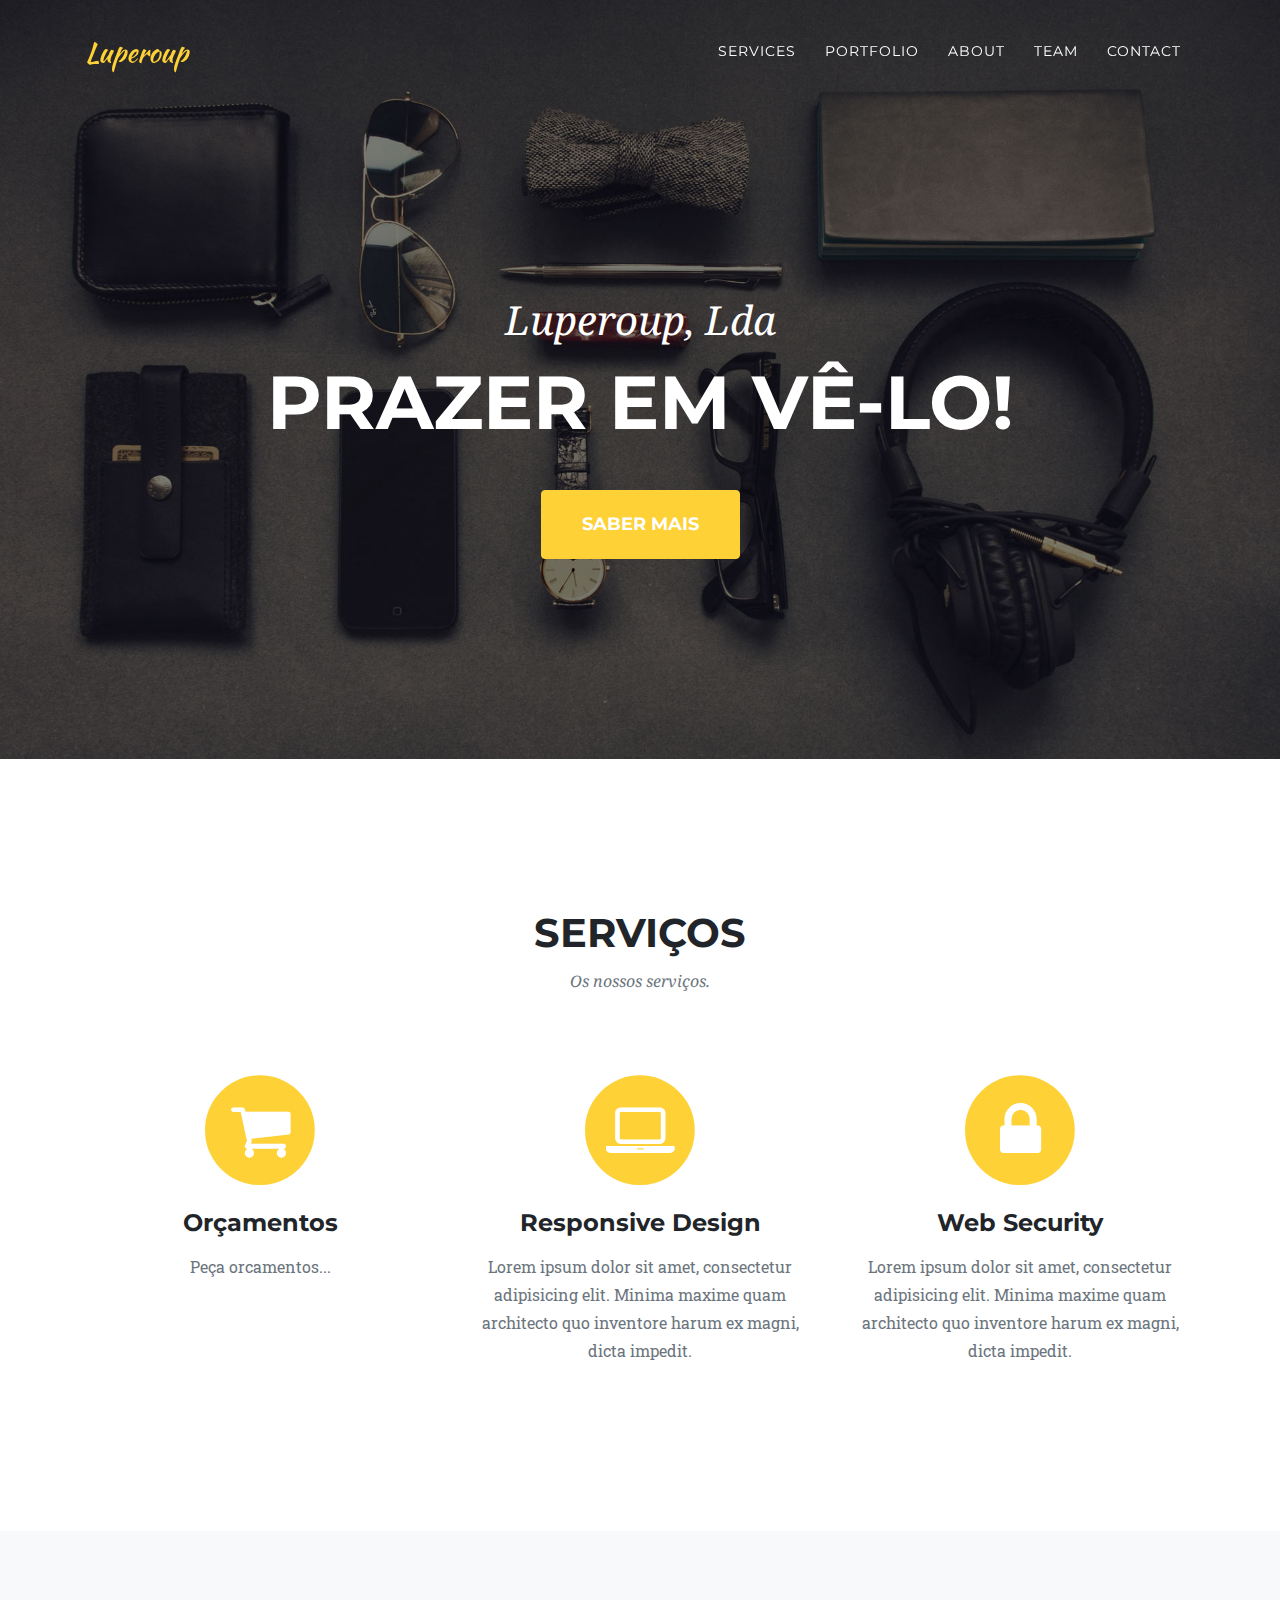
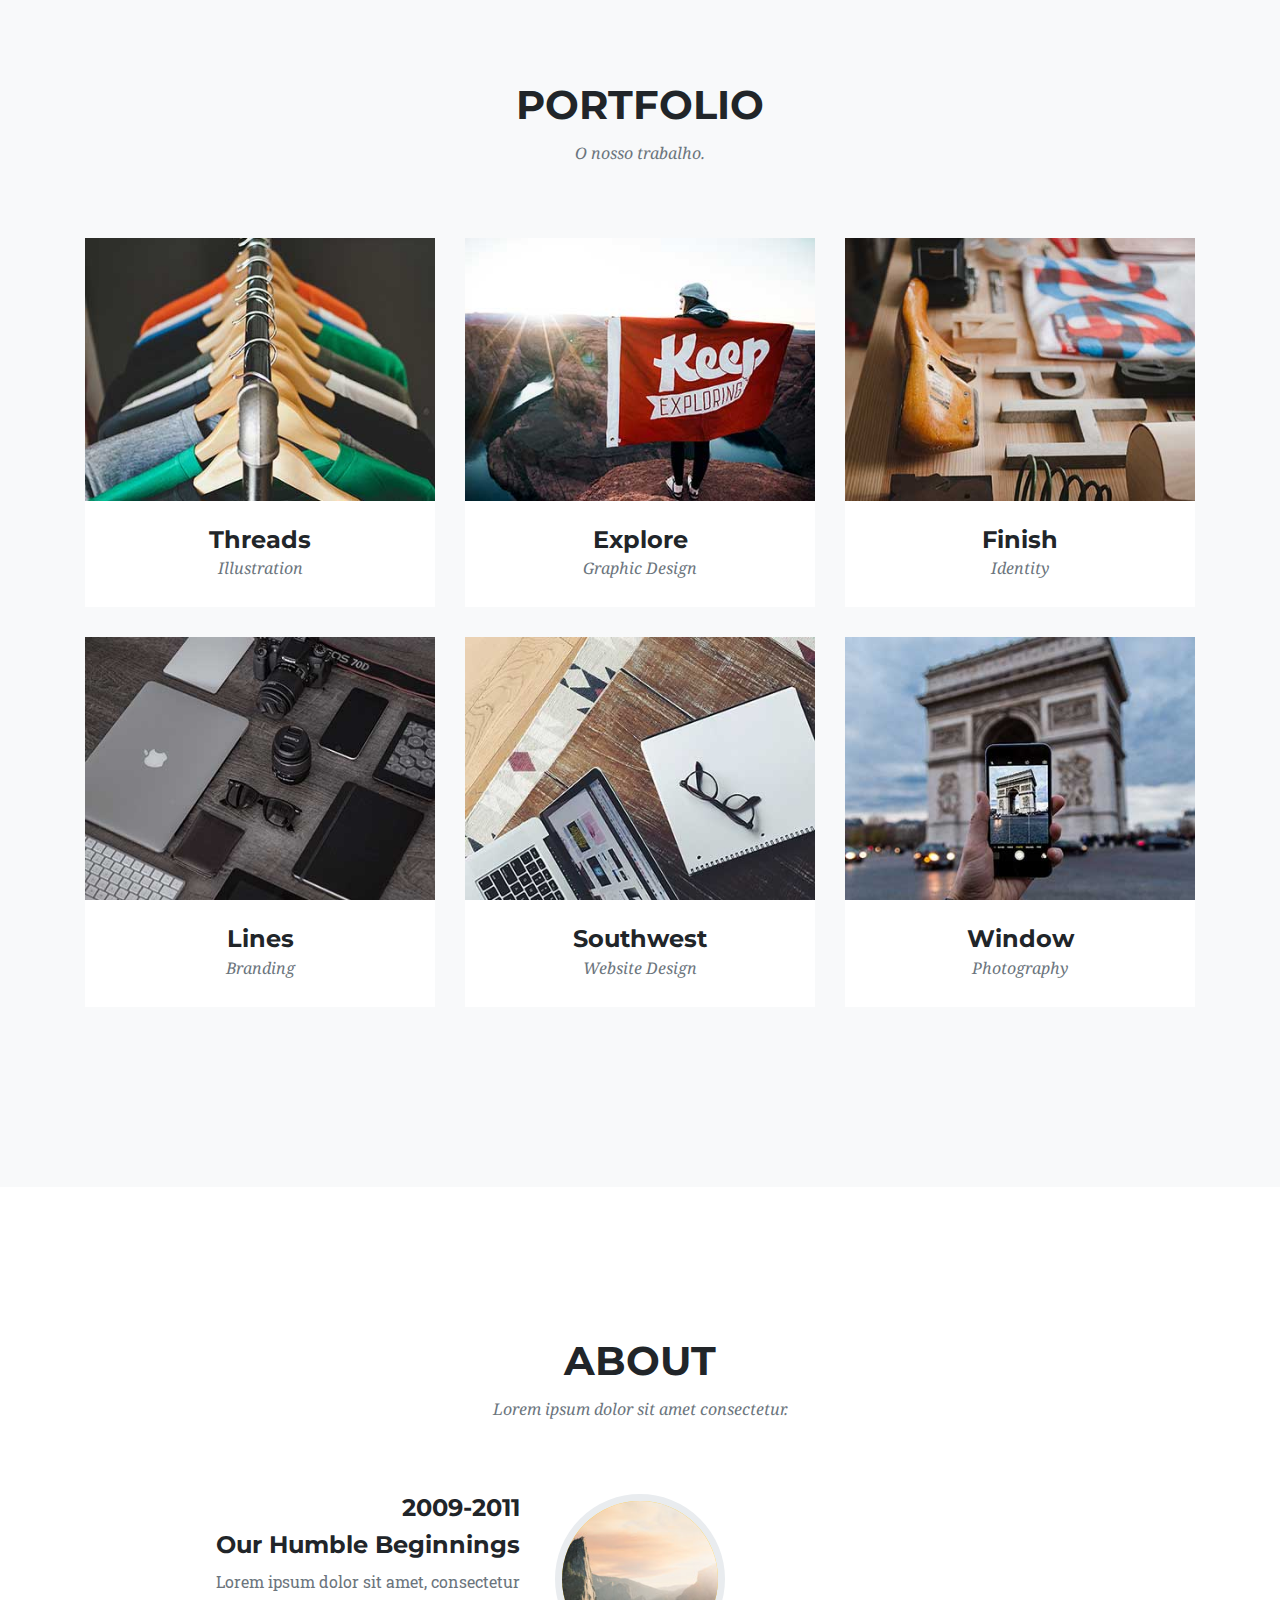
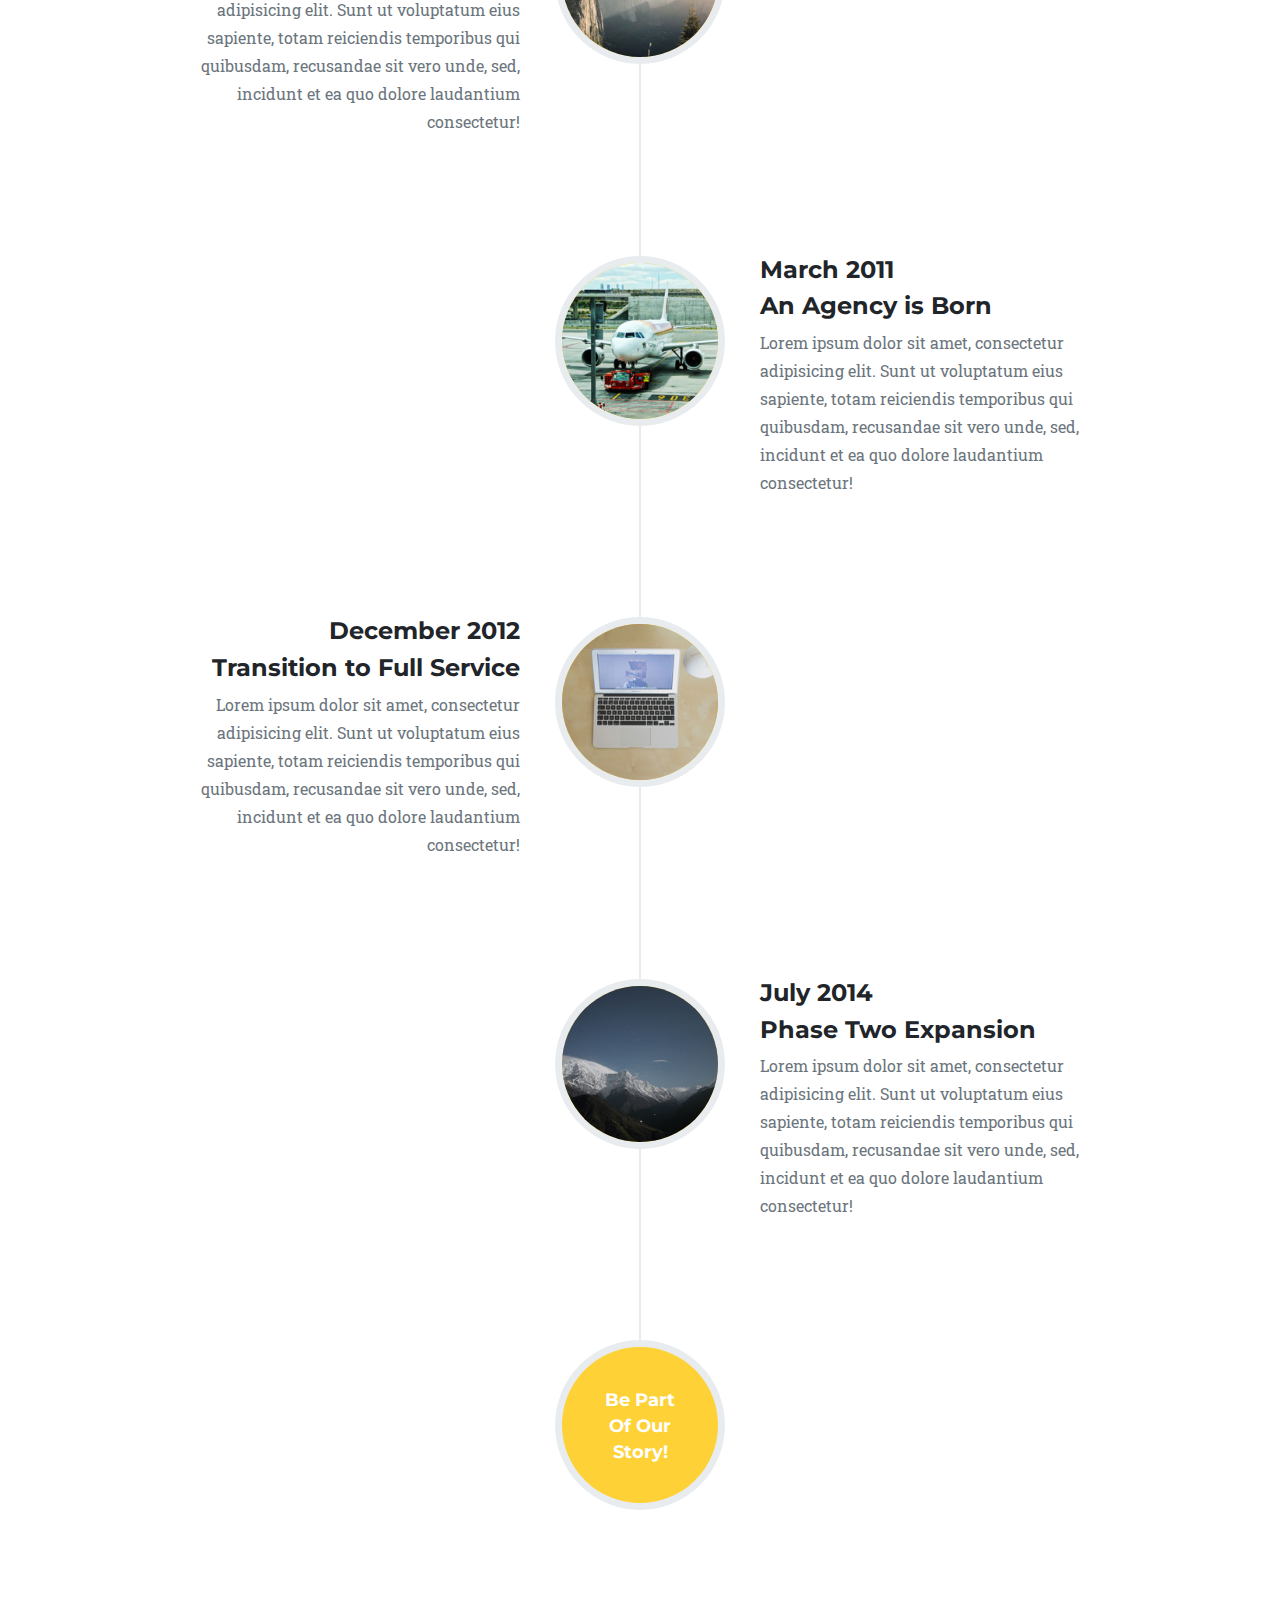
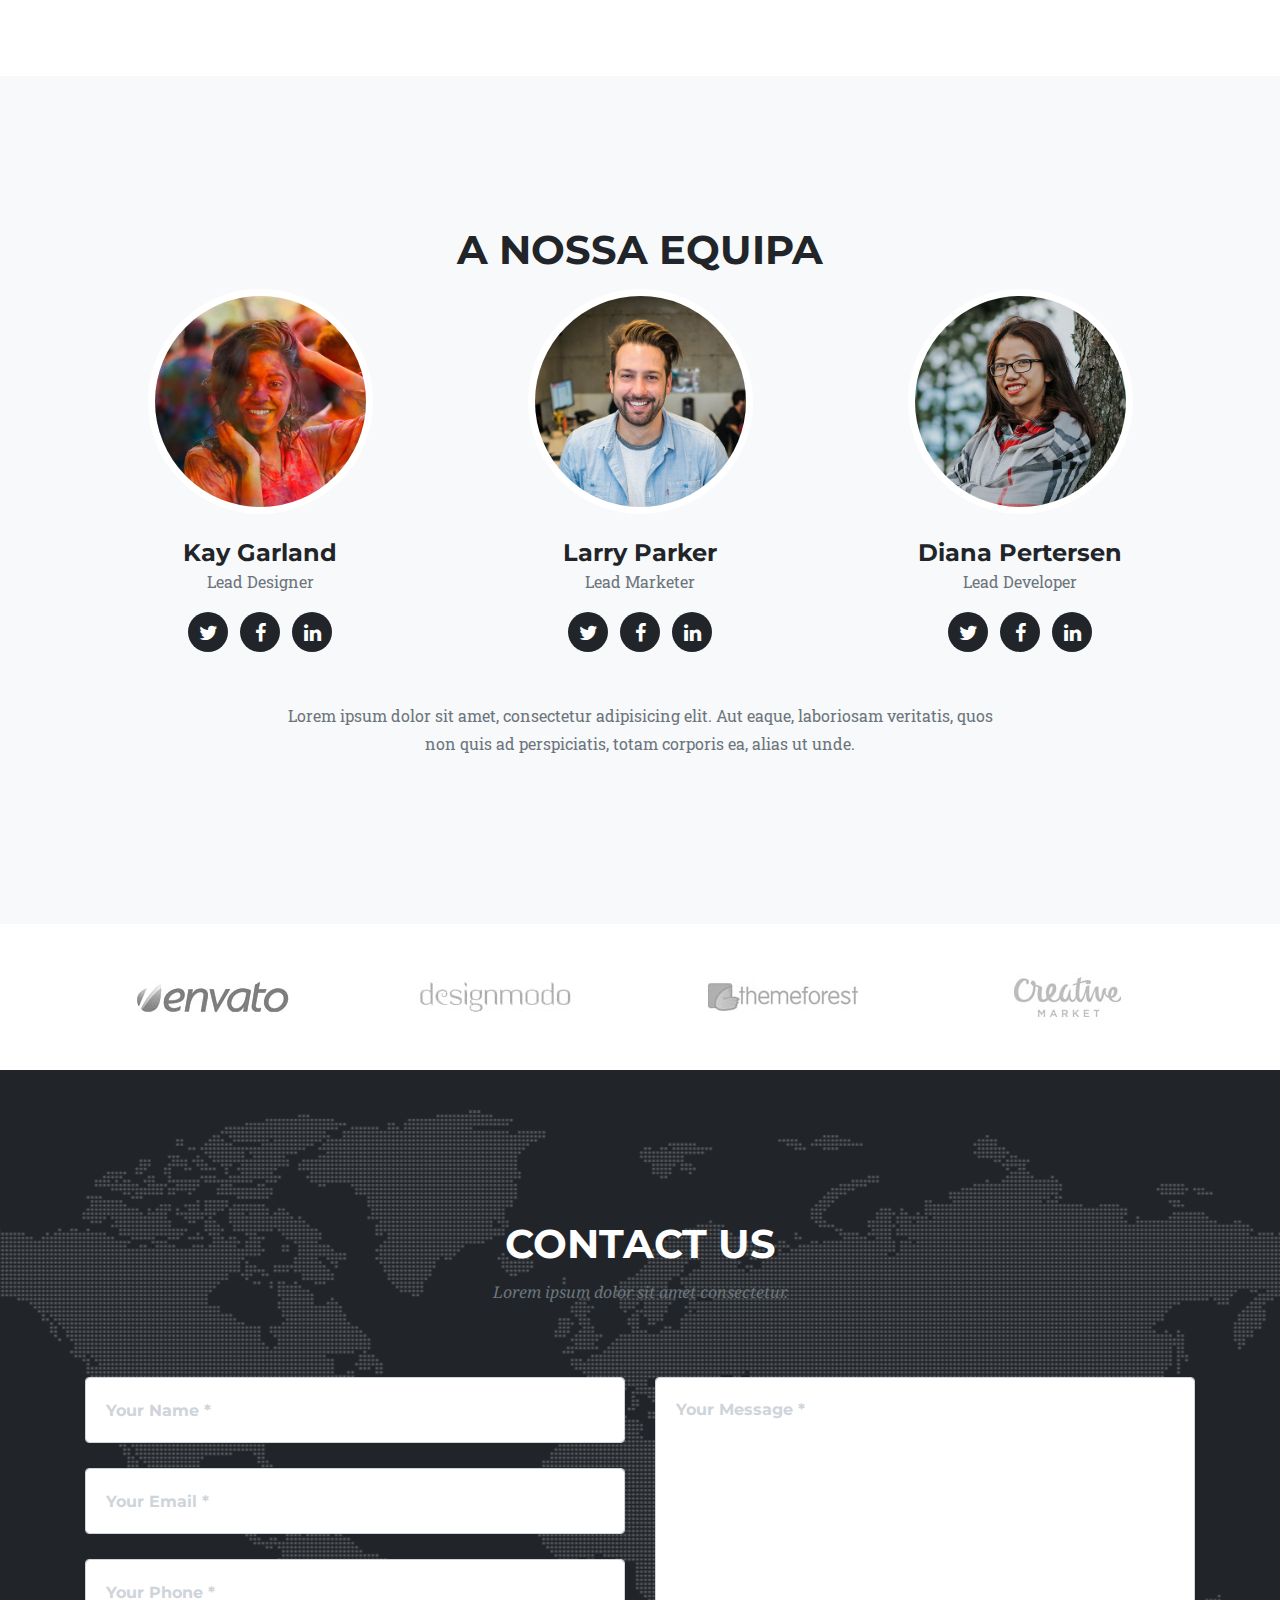
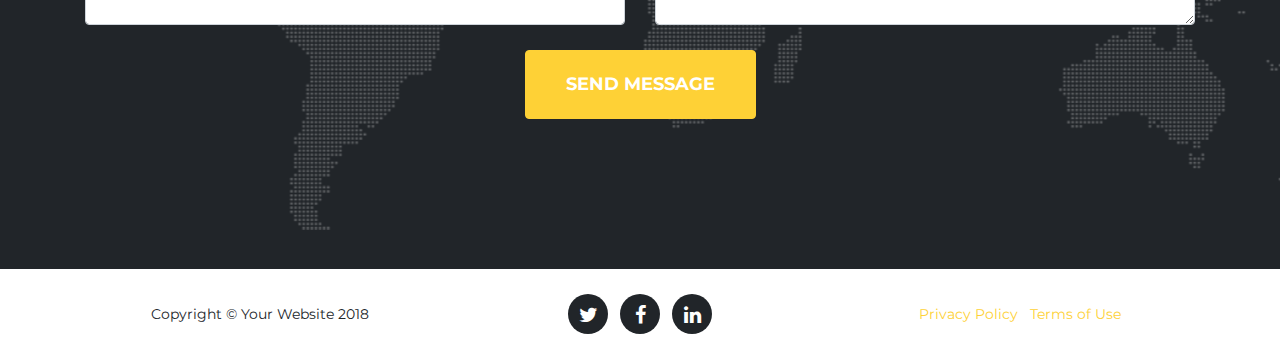
<file: agency.html>
<!DOCTYPE html>
<html lang="en">

  <head>

    <meta charset="utf-8">
    <meta name="viewport" content="width=device-width, initial-scale=1, shrink-to-fit=no">
    <meta name="description" content="">
    <meta name="author" content="">

    <title>Luperoup - Website</title>

    <!-- Bootstrap core CSS -->
    <link href="vendor/bootstrap/css/bootstrap.min.css" rel="stylesheet">

    <!-- Custom fonts for this template -->
    <link href="vendor/font-awesome/css/font-awesome.min.css" rel="stylesheet" type="text/css">
    <link href="https://fonts.googleapis.com/css?family=Montserrat:400,700" rel="stylesheet" type="text/css">
    <link href='https://fonts.googleapis.com/css?family=Kaushan+Script' rel='stylesheet' type='text/css'>
    <link href='https://fonts.googleapis.com/css?family=Droid+Serif:400,700,400italic,700italic' rel='stylesheet' type='text/css'>
    <link href='https://fonts.googleapis.com/css?family=Roboto+Slab:400,100,300,700' rel='stylesheet' type='text/css'>

    <!-- Custom styles for this template -->
    <link href="css/agency.min.css" rel="stylesheet">

  </head>

  <body id="page-top">

    <!-- Navigation -->
    <nav class="navbar navbar-expand-lg navbar-dark fixed-top" id="mainNav">
      <div class="container">
        <a class="navbar-brand js-scroll-trigger" href="#page-top">Luperoup</a>
        <button class="navbar-toggler navbar-toggler-right" type="button" data-toggle="collapse" data-target="#navbarResponsive" aria-controls="navbarResponsive" aria-expanded="false" aria-label="Toggle navigation">
          Menu
          <i class="fa fa-bars"></i>
        </button>
        <div class="collapse navbar-collapse" id="navbarResponsive">
          <ul class="navbar-nav text-uppercase ml-auto">
            <li class="nav-item">
              <a class="nav-link js-scroll-trigger" href="#services">Services</a>
            </li>
            <li class="nav-item">
              <a class="nav-link js-scroll-trigger" href="#portfolio">Portfolio</a>
            </li>
            <li class="nav-item">
              <a class="nav-link js-scroll-trigger" href="#about">About</a>
            </li>
            <li class="nav-item">
              <a class="nav-link js-scroll-trigger" href="#team">Team</a>
            </li>
            <li class="nav-item">
              <a class="nav-link js-scroll-trigger" href="#contact">Contact</a>
            </li>
          </ul>
        </div>
      </div>
    </nav>

    <!-- Header -->
    <header class="masthead">
      <div class="container">
        <div class="intro-text">
          <div class="intro-lead-in">Luperoup, Lda</div>
          <div class="intro-heading text-uppercase">Prazer em vê-lo!</div>
          <a class="btn btn-primary btn-xl text-uppercase js-scroll-trigger"
             href="#services">Saber Mais</a>
        </div>
      </div>
    </header>

    <!-- Services -->
    <section id="services">
      <div class="container">
        <div class="row">
          <div class="col-lg-12 text-center">
            <h2 class="section-heading text-uppercase">Serviços</h2>
            <h3 class="section-subheading text-muted">Os nossos serviços.</h3>
          </div>
        </div>
        <div class="row text-center">
          <div class="col-md-4">
            <span class="fa-stack fa-4x">
              <i class="fa fa-circle fa-stack-2x text-primary"></i>
              <i class="fa fa-shopping-cart fa-stack-1x fa-inverse"></i>
            </span>
            <h4 class="service-heading">Orçamentos</h4>
            <p class="text-muted">Peça orcamentos...</p>
          </div>
          <div class="col-md-4">
            <span class="fa-stack fa-4x">
              <i class="fa fa-circle fa-stack-2x text-primary"></i>
              <i class="fa fa-laptop fa-stack-1x fa-inverse"></i>
            </span>
            <h4 class="service-heading">Responsive Design</h4>
            <p class="text-muted">Lorem ipsum dolor sit amet, consectetur adipisicing elit. Minima maxime quam architecto quo inventore harum ex magni, dicta impedit.</p>
          </div>
          <div class="col-md-4">
            <span class="fa-stack fa-4x">
              <i class="fa fa-circle fa-stack-2x text-primary"></i>
              <i class="fa fa-lock fa-stack-1x fa-inverse"></i>
            </span>
            <h4 class="service-heading">Web Security</h4>
            <p class="text-muted">Lorem ipsum dolor sit amet, consectetur adipisicing elit. Minima maxime quam architecto quo inventore harum ex magni, dicta impedit.</p>
          </div>
        </div>
      </div>
    </section>

    <!-- Portfolio Grid -->
    <section class="bg-light" id="portfolio">
      <div class="container">
        <div class="row">
          <div class="col-lg-12 text-center">
            <h2 class="section-heading text-uppercase">Portfolio</h2>
            <h3 class="section-subheading text-muted">O nosso trabalho.</h3>
          </div>
        </div>
        <div class="row">
          <div class="col-md-4 col-sm-6 portfolio-item">
            <a class="portfolio-link" data-toggle="modal" href="#portfolioModal1">
              <div class="portfolio-hover">
                <div class="portfolio-hover-content">
                  <i class="fa fa-plus fa-3x"></i>
                </div>
              </div>
              <img class="img-fluid" src="img/portfolio/01-thumbnail.jpg" alt="">
            </a>
            <div class="portfolio-caption">
              <h4>Threads</h4>
              <p class="text-muted">Illustration</p>
            </div>
          </div>
          <div class="col-md-4 col-sm-6 portfolio-item">
            <a class="portfolio-link" data-toggle="modal" href="#portfolioModal2">
              <div class="portfolio-hover">
                <div class="portfolio-hover-content">
                  <i class="fa fa-plus fa-3x"></i>
                </div>
              </div>
              <img class="img-fluid" src="img/portfolio/02-thumbnail.jpg" alt="">
            </a>
            <div class="portfolio-caption">
              <h4>Explore</h4>
              <p class="text-muted">Graphic Design</p>
            </div>
          </div>
          <div class="col-md-4 col-sm-6 portfolio-item">
            <a class="portfolio-link" data-toggle="modal" href="#portfolioModal3">
              <div class="portfolio-hover">
                <div class="portfolio-hover-content">
                  <i class="fa fa-plus fa-3x"></i>
                </div>
              </div>
              <img class="img-fluid" src="img/portfolio/03-thumbnail.jpg" alt="">
            </a>
            <div class="portfolio-caption">
              <h4>Finish</h4>
              <p class="text-muted">Identity</p>
            </div>
          </div>
          <div class="col-md-4 col-sm-6 portfolio-item">
            <a class="portfolio-link" data-toggle="modal" href="#portfolioModal4">
              <div class="portfolio-hover">
                <div class="portfolio-hover-content">
                  <i class="fa fa-plus fa-3x"></i>
                </div>
              </div>
              <img class="img-fluid" src="img/portfolio/04-thumbnail.jpg" alt="">
            </a>
            <div class="portfolio-caption">
              <h4>Lines</h4>
              <p class="text-muted">Branding</p>
            </div>
          </div>
          <div class="col-md-4 col-sm-6 portfolio-item">
            <a class="portfolio-link" data-toggle="modal" href="#portfolioModal5">
              <div class="portfolio-hover">
                <div class="portfolio-hover-content">
                  <i class="fa fa-plus fa-3x"></i>
                </div>
              </div>
              <img class="img-fluid" src="img/portfolio/05-thumbnail.jpg" alt="">
            </a>
            <div class="portfolio-caption">
              <h4>Southwest</h4>
              <p class="text-muted">Website Design</p>
            </div>
          </div>
          <div class="col-md-4 col-sm-6 portfolio-item">
            <a class="portfolio-link" data-toggle="modal" href="#portfolioModal6">
              <div class="portfolio-hover">
                <div class="portfolio-hover-content">
                  <i class="fa fa-plus fa-3x"></i>
                </div>
              </div>
              <img class="img-fluid" src="img/portfolio/06-thumbnail.jpg" alt="">
            </a>
            <div class="portfolio-caption">
              <h4>Window</h4>
              <p class="text-muted">Photography</p>
            </div>
          </div>
        </div>
      </div>
    </section>

    <!-- About -->
    <section id="about">
      <div class="container">
        <div class="row">
          <div class="col-lg-12 text-center">
            <h2 class="section-heading text-uppercase">About</h2>
            <h3 class="section-subheading text-muted">Lorem ipsum dolor sit amet consectetur.</h3>
          </div>
        </div>
        <div class="row">
          <div class="col-lg-12">
            <ul class="timeline">
              <li>
                <div class="timeline-image">
                  <img class="rounded-circle img-fluid" src="img/about/1.jpg" alt="">
                </div>
                <div class="timeline-panel">
                  <div class="timeline-heading">
                    <h4>2009-2011</h4>
                    <h4 class="subheading">Our Humble Beginnings</h4>
                  </div>
                  <div class="timeline-body">
                    <p class="text-muted">Lorem ipsum dolor sit amet, consectetur adipisicing elit. Sunt ut voluptatum eius sapiente, totam reiciendis temporibus qui quibusdam, recusandae sit vero unde, sed, incidunt et ea quo dolore laudantium consectetur!</p>
                  </div>
                </div>
              </li>
              <li class="timeline-inverted">
                <div class="timeline-image">
                  <img class="rounded-circle img-fluid" src="img/about/2.jpg" alt="">
                </div>
                <div class="timeline-panel">
                  <div class="timeline-heading">
                    <h4>March 2011</h4>
                    <h4 class="subheading">An Agency is Born</h4>
                  </div>
                  <div class="timeline-body">
                    <p class="text-muted">Lorem ipsum dolor sit amet, consectetur adipisicing elit. Sunt ut voluptatum eius sapiente, totam reiciendis temporibus qui quibusdam, recusandae sit vero unde, sed, incidunt et ea quo dolore laudantium consectetur!</p>
                  </div>
                </div>
              </li>
              <li>
                <div class="timeline-image">
                  <img class="rounded-circle img-fluid" src="img/about/3.jpg" alt="">
                </div>
                <div class="timeline-panel">
                  <div class="timeline-heading">
                    <h4>December 2012</h4>
                    <h4 class="subheading">Transition to Full Service</h4>
                  </div>
                  <div class="timeline-body">
                    <p class="text-muted">Lorem ipsum dolor sit amet, consectetur adipisicing elit. Sunt ut voluptatum eius sapiente, totam reiciendis temporibus qui quibusdam, recusandae sit vero unde, sed, incidunt et ea quo dolore laudantium consectetur!</p>
                  </div>
                </div>
              </li>
              <li class="timeline-inverted">
                <div class="timeline-image">
                  <img class="rounded-circle img-fluid" src="img/about/4.jpg" alt="">
                </div>
                <div class="timeline-panel">
                  <div class="timeline-heading">
                    <h4>July 2014</h4>
                    <h4 class="subheading">Phase Two Expansion</h4>
                  </div>
                  <div class="timeline-body">
                    <p class="text-muted">Lorem ipsum dolor sit amet, consectetur adipisicing elit. Sunt ut voluptatum eius sapiente, totam reiciendis temporibus qui quibusdam, recusandae sit vero unde, sed, incidunt et ea quo dolore laudantium consectetur!</p>
                  </div>
                </div>
              </li>
              <li class="timeline-inverted">
                <div class="timeline-image">
                  <h4>Be Part
                    <br>Of Our
                    <br>Story!</h4>
                </div>
              </li>
            </ul>
          </div>
        </div>
      </div>
    </section>

    <!-- Team -->
    <section class="bg-light" id="team">
      <div class="container">
        <div class="row">
          <div class="col-lg-12 text-center">
            <h2 class="section-heading text-uppercase">A nossa equipa</h2>
            <!--<h3 class="section-subheading text-muted">Lorem ipsum dolor sit
            amet consectetur.</h3>-->
          </div>
        </div>
        <div class="row">
          <div class="col-sm-4">
            <div class="team-member">
              <img class="mx-auto rounded-circle" src="img/team/1.jpg" alt="">
              <h4>Kay Garland</h4>
              <p class="text-muted">Lead Designer</p>
              <ul class="list-inline social-buttons">
                <li class="list-inline-item">
                  <a href="#">
                    <i class="fa fa-twitter"></i>
                  </a>
                </li>
                <li class="list-inline-item">
                  <a href="#">
                    <i class="fa fa-facebook"></i>
                  </a>
                </li>
                <li class="list-inline-item">
                  <a href="#">
                    <i class="fa fa-linkedin"></i>
                  </a>
                </li>
              </ul>
            </div>
          </div>
          <div class="col-sm-4">
            <div class="team-member">
              <img class="mx-auto rounded-circle" src="img/team/2.jpg" alt="">
              <h4>Larry Parker</h4>
              <p class="text-muted">Lead Marketer</p>
              <ul class="list-inline social-buttons">
                <li class="list-inline-item">
                  <a href="#">
                    <i class="fa fa-twitter"></i>
                  </a>
                </li>
                <li class="list-inline-item">
                  <a href="#">
                    <i class="fa fa-facebook"></i>
                  </a>
                </li>
                <li class="list-inline-item">
                  <a href="#">
                    <i class="fa fa-linkedin"></i>
                  </a>
                </li>
              </ul>
            </div>
          </div>
          <div class="col-sm-4">
            <div class="team-member">
              <img class="mx-auto rounded-circle" src="img/team/3.jpg" alt="">
              <h4>Diana Pertersen</h4>
              <p class="text-muted">Lead Developer</p>
              <ul class="list-inline social-buttons">
                <li class="list-inline-item">
                  <a href="#">
                    <i class="fa fa-twitter"></i>
                  </a>
                </li>
                <li class="list-inline-item">
                  <a href="#">
                    <i class="fa fa-facebook"></i>
                  </a>
                </li>
                <li class="list-inline-item">
                  <a href="#">
                    <i class="fa fa-linkedin"></i>
                  </a>
                </li>
              </ul>
            </div>
          </div>
        </div>
        <div class="row">
          <div class="col-lg-8 mx-auto text-center">
            <p class="large text-muted">Lorem ipsum dolor sit amet, consectetur adipisicing elit. Aut eaque, laboriosam veritatis, quos non quis ad perspiciatis, totam corporis ea, alias ut unde.</p>
          </div>
        </div>
      </div>
    </section>

    <!-- Clients -->
    <section class="py-5">
      <div class="container">
        <div class="row">
          <div class="col-md-3 col-sm-6">
            <a href="#">
              <img class="img-fluid d-block mx-auto" src="img/logos/envato.jpg" alt="">
            </a>
          </div>
          <div class="col-md-3 col-sm-6">
            <a href="#">
              <img class="img-fluid d-block mx-auto" src="img/logos/designmodo.jpg" alt="">
            </a>
          </div>
          <div class="col-md-3 col-sm-6">
            <a href="#">
              <img class="img-fluid d-block mx-auto" src="img/logos/themeforest.jpg" alt="">
            </a>
          </div>
          <div class="col-md-3 col-sm-6">
            <a href="#">
              <img class="img-fluid d-block mx-auto" src="img/logos/creative-market.jpg" alt="">
            </a>
          </div>
        </div>
      </div>
    </section>

    <!-- Contact -->
    <section id="contact">
      <div class="container">
        <div class="row">
          <div class="col-lg-12 text-center">
            <h2 class="section-heading text-uppercase">Contact Us</h2>
            <h3 class="section-subheading text-muted">Lorem ipsum dolor sit amet consectetur.</h3>
          </div>
        </div>
        <div class="row">
          <div class="col-lg-12">
            <form id="contactForm" name="sentMessage" novalidate>
              <div class="row">
                <div class="col-md-6">
                  <div class="form-group">
                    <input class="form-control" id="name" type="text" placeholder="Your Name *" required data-validation-required-message="Please enter your name.">
                    <p class="help-block text-danger"></p>
                  </div>
                  <div class="form-group">
                    <input class="form-control" id="email" type="email" placeholder="Your Email *" required data-validation-required-message="Please enter your email address.">
                    <p class="help-block text-danger"></p>
                  </div>
                  <div class="form-group">
                    <input class="form-control" id="phone" type="tel" placeholder="Your Phone *" required data-validation-required-message="Please enter your phone number.">
                    <p class="help-block text-danger"></p>
                  </div>
                </div>
                <div class="col-md-6">
                  <div class="form-group">
                    <textarea class="form-control" id="message" placeholder="Your Message *" required data-validation-required-message="Please enter a message."></textarea>
                    <p class="help-block text-danger"></p>
                  </div>
                </div>
                <div class="clearfix"></div>
                <div class="col-lg-12 text-center">
                  <div id="success"></div>
                  <button id="sendMessageButton" class="btn btn-primary btn-xl text-uppercase" type="submit">Send Message</button>
                </div>
              </div>
            </form>
          </div>
        </div>
      </div>
    </section>

    <!-- Footer -->
    <footer>
      <div class="container">
        <div class="row">
          <div class="col-md-4">
            <span class="copyright">Copyright &copy; Your Website 2018</span>
          </div>
          <div class="col-md-4">
            <ul class="list-inline social-buttons">
              <li class="list-inline-item">
                <a href="#">
                  <i class="fa fa-twitter"></i>
                </a>
              </li>
              <li class="list-inline-item">
                <a href="#">
                  <i class="fa fa-facebook"></i>
                </a>
              </li>
              <li class="list-inline-item">
                <a href="#">
                  <i class="fa fa-linkedin"></i>
                </a>
              </li>
            </ul>
          </div>
          <div class="col-md-4">
            <ul class="list-inline quicklinks">
              <li class="list-inline-item">
                <a href="#">Privacy Policy</a>
              </li>
              <li class="list-inline-item">
                <a href="#">Terms of Use</a>
              </li>
            </ul>
          </div>
        </div>
      </div>
    </footer>

    <!-- Portfolio Modals -->

    <!-- Modal 1 -->
    <div class="portfolio-modal modal fade" id="portfolioModal1" tabindex="-1" role="dialog" aria-hidden="true">
      <div class="modal-dialog">
        <div class="modal-content">
          <div class="close-modal" data-dismiss="modal">
            <div class="lr">
              <div class="rl"></div>
            </div>
          </div>
          <div class="container">
            <div class="row">
              <div class="col-lg-8 mx-auto">
                <div class="modal-body">
                  <!-- Project Details Go Here -->
                  <h2 class="text-uppercase">Project Name</h2>
                  <p class="item-intro text-muted">Lorem ipsum dolor sit amet consectetur.</p>
                  <img class="img-fluid d-block mx-auto" src="img/portfolio/01-full.jpg" alt="">
                  <p>Use this area to describe your project. Lorem ipsum dolor sit amet, consectetur adipisicing elit. Est blanditiis dolorem culpa incidunt minus dignissimos deserunt repellat aperiam quasi sunt officia expedita beatae cupiditate, maiores repudiandae, nostrum, reiciendis facere nemo!</p>
                  <ul class="list-inline">
                    <li>Date: January 2017</li>
                    <li>Client: Threads</li>
                    <li>Category: Illustration</li>
                  </ul>
                  <button class="btn btn-primary" data-dismiss="modal" type="button">
                    <i class="fa fa-times"></i>
                    Close Project</button>
                </div>
              </div>
            </div>
          </div>
        </div>
      </div>
    </div>

    <!-- Modal 2 -->
    <div class="portfolio-modal modal fade" id="portfolioModal2" tabindex="-1" role="dialog" aria-hidden="true">
      <div class="modal-dialog">
        <div class="modal-content">
          <div class="close-modal" data-dismiss="modal">
            <div class="lr">
              <div class="rl"></div>
            </div>
          </div>
          <div class="container">
            <div class="row">
              <div class="col-lg-8 mx-auto">
                <div class="modal-body">
                  <!-- Project Details Go Here -->
                  <h2 class="text-uppercase">Project Name</h2>
                  <p class="item-intro text-muted">Lorem ipsum dolor sit amet consectetur.</p>
                  <img class="img-fluid d-block mx-auto" src="img/portfolio/02-full.jpg" alt="">
                  <p>Use this area to describe your project. Lorem ipsum dolor sit amet, consectetur adipisicing elit. Est blanditiis dolorem culpa incidunt minus dignissimos deserunt repellat aperiam quasi sunt officia expedita beatae cupiditate, maiores repudiandae, nostrum, reiciendis facere nemo!</p>
                  <ul class="list-inline">
                    <li>Date: January 2017</li>
                    <li>Client: Explore</li>
                    <li>Category: Graphic Design</li>
                  </ul>
                  <button class="btn btn-primary" data-dismiss="modal" type="button">
                    <i class="fa fa-times"></i>
                    Close Project</button>
                </div>
              </div>
            </div>
          </div>
        </div>
      </div>
    </div>

    <!-- Modal 3 -->
    <div class="portfolio-modal modal fade" id="portfolioModal3" tabindex="-1" role="dialog" aria-hidden="true">
      <div class="modal-dialog">
        <div class="modal-content">
          <div class="close-modal" data-dismiss="modal">
            <div class="lr">
              <div class="rl"></div>
            </div>
          </div>
          <div class="container">
            <div class="row">
              <div class="col-lg-8 mx-auto">
                <div class="modal-body">
                  <!-- Project Details Go Here -->
                  <h2 class="text-uppercase">Project Name</h2>
                  <p class="item-intro text-muted">Lorem ipsum dolor sit amet consectetur.</p>
                  <img class="img-fluid d-block mx-auto" src="img/portfolio/03-full.jpg" alt="">
                  <p>Use this area to describe your project. Lorem ipsum dolor sit amet, consectetur adipisicing elit. Est blanditiis dolorem culpa incidunt minus dignissimos deserunt repellat aperiam quasi sunt officia expedita beatae cupiditate, maiores repudiandae, nostrum, reiciendis facere nemo!</p>
                  <ul class="list-inline">
                    <li>Date: January 2017</li>
                    <li>Client: Finish</li>
                    <li>Category: Identity</li>
                  </ul>
                  <button class="btn btn-primary" data-dismiss="modal" type="button">
                    <i class="fa fa-times"></i>
                    Close Project</button>
                </div>
              </div>
            </div>
          </div>
        </div>
      </div>
    </div>

    <!-- Modal 4 -->
    <div class="portfolio-modal modal fade" id="portfolioModal4" tabindex="-1" role="dialog" aria-hidden="true">
      <div class="modal-dialog">
        <div class="modal-content">
          <div class="close-modal" data-dismiss="modal">
            <div class="lr">
              <div class="rl"></div>
            </div>
          </div>
          <div class="container">
            <div class="row">
              <div class="col-lg-8 mx-auto">
                <div class="modal-body">
                  <!-- Project Details Go Here -->
                  <h2 class="text-uppercase">Project Name</h2>
                  <p class="item-intro text-muted">Lorem ipsum dolor sit amet consectetur.</p>
                  <img class="img-fluid d-block mx-auto" src="img/portfolio/04-full.jpg" alt="">
                  <p>Use this area to describe your project. Lorem ipsum dolor sit amet, consectetur adipisicing elit. Est blanditiis dolorem culpa incidunt minus dignissimos deserunt repellat aperiam quasi sunt officia expedita beatae cupiditate, maiores repudiandae, nostrum, reiciendis facere nemo!</p>
                  <ul class="list-inline">
                    <li>Date: January 2017</li>
                    <li>Client: Lines</li>
                    <li>Category: Branding</li>
                  </ul>
                  <button class="btn btn-primary" data-dismiss="modal" type="button">
                    <i class="fa fa-times"></i>
                    Close Project</button>
                </div>
              </div>
            </div>
          </div>
        </div>
      </div>
    </div>

    <!-- Modal 5 -->
    <div class="portfolio-modal modal fade" id="portfolioModal5" tabindex="-1" role="dialog" aria-hidden="true">
      <div class="modal-dialog">
        <div class="modal-content">
          <div class="close-modal" data-dismiss="modal">
            <div class="lr">
              <div class="rl"></div>
            </div>
          </div>
          <div class="container">
            <div class="row">
              <div class="col-lg-8 mx-auto">
                <div class="modal-body">
                  <!-- Project Details Go Here -->
                  <h2 class="text-uppercase">Project Name</h2>
                  <p class="item-intro text-muted">Lorem ipsum dolor sit amet consectetur.</p>
                  <img class="img-fluid d-block mx-auto" src="img/portfolio/05-full.jpg" alt="">
                  <p>Use this area to describe your project. Lorem ipsum dolor sit amet, consectetur adipisicing elit. Est blanditiis dolorem culpa incidunt minus dignissimos deserunt repellat aperiam quasi sunt officia expedita beatae cupiditate, maiores repudiandae, nostrum, reiciendis facere nemo!</p>
                  <ul class="list-inline">
                    <li>Date: January 2017</li>
                    <li>Client: Southwest</li>
                    <li>Category: Website Design</li>
                  </ul>
                  <button class="btn btn-primary" data-dismiss="modal" type="button">
                    <i class="fa fa-times"></i>
                    Close Project</button>
                </div>
              </div>
            </div>
          </div>
        </div>
      </div>
    </div>

    <!-- Modal 6 -->
    <div class="portfolio-modal modal fade" id="portfolioModal6" tabindex="-1" role="dialog" aria-hidden="true">
      <div class="modal-dialog">
        <div class="modal-content">
          <div class="close-modal" data-dismiss="modal">
            <div class="lr">
              <div class="rl"></div>
            </div>
          </div>
          <div class="container">
            <div class="row">
              <div class="col-lg-8 mx-auto">
                <div class="modal-body">
                  <!-- Project Details Go Here -->
                  <h2 class="text-uppercase">Project Name</h2>
                  <p class="item-intro text-muted">Lorem ipsum dolor sit amet consectetur.</p>
                  <img class="img-fluid d-block mx-auto" src="img/portfolio/06-full.jpg" alt="">
                  <p>Use this area to describe your project. Lorem ipsum dolor sit amet, consectetur adipisicing elit. Est blanditiis dolorem culpa incidunt minus dignissimos deserunt repellat aperiam quasi sunt officia expedita beatae cupiditate, maiores repudiandae, nostrum, reiciendis facere nemo!</p>
                  <ul class="list-inline">
                    <li>Date: January 2017</li>
                    <li>Client: Window</li>
                    <li>Category: Photography</li>
                  </ul>
                  <button class="btn btn-primary" data-dismiss="modal" type="button">
                    <i class="fa fa-times"></i>
                    Close Project</button>
                </div>
              </div>
            </div>
          </div>
        </div>
      </div>
    </div>

    <!-- Bootstrap core JavaScript -->
    <script src="vendor/jquery/jquery.min.js"></script>
    <script src="vendor/bootstrap/js/bootstrap.bundle.min.js"></script>

    <!-- Plugin JavaScript -->
    <script src="vendor/jquery-easing/jquery.easing.min.js"></script>

    <!-- Contact form JavaScript -->
    <script src="js/jqBootstrapValidation.js"></script>
    <script src="js/contact_me.js"></script>

    <!-- Custom scripts for this template -->
    <script src="js/agency.min.js"></script>

  </body>

</html>
</file>
<file: css/agency.min.css>
body{overflow-x:hidden;font-family:'Roboto Slab','Helvetica Neue',Helvetica,Arial,sans-serif}p{line-height:1.75}a{color:#fed136}a:hover{color:#fec503}.text-primary{color:#fed136!important}h1,h2,h3,h4,h5,h6{font-weight:700;font-family:Montserrat,'Helvetica Neue',Helvetica,Arial,sans-serif}section{padding:100px 0}section h2.section-heading{font-size:40px;margin-top:0;margin-bottom:15px}section h3.section-subheading{font-size:16px;font-weight:400;font-style:italic;margin-bottom:75px;text-transform:none;font-family:'Droid Serif','Helvetica Neue',Helvetica,Arial,sans-serif}@media (min-width:768px){section{padding:150px 0}}.btn{font-family:Montserrat,'Helvetica Neue',Helvetica,Arial,sans-serif;font-weight:700}.btn-xl{font-size:18px;padding:20px 40px}.btn-primary{background-color:#fed136;border-color:#fed136}.btn-primary:active,.btn-primary:focus,.btn-primary:hover{background-color:#fec810!important;border-color:#fec810!important;color:#fff}.btn-primary:active,.btn-primary:focus{box-shadow:0 0 0 .2rem rgba(254,209,55,.5)!important}::-moz-selection{background:#fed136;text-shadow:none}::selection{background:#fed136;text-shadow:none}img::selection{background:0 0}img::-moz-selection{background:0 0}#mainNav{background-color:#212529}#mainNav .navbar-toggler{font-size:12px;right:0;padding:13px;text-transform:uppercase;color:#fff;border:0;background-color:#fed136;font-family:Montserrat,'Helvetica Neue',Helvetica,Arial,sans-serif}#mainNav .navbar-brand{color:#fed136;font-family:'Kaushan Script','Helvetica Neue',Helvetica,Arial,cursive}#mainNav .navbar-brand.active,#mainNav .navbar-brand:active,#mainNav .navbar-brand:focus,#mainNav .navbar-brand:hover{color:#fec503}#mainNav .navbar-nav .nav-item .nav-link{font-size:90%;font-weight:400;padding:.75em 0;letter-spacing:1px;color:#fff;font-family:Montserrat,'Helvetica Neue',Helvetica,Arial,sans-serif}#mainNav .navbar-nav .nav-item .nav-link.active,#mainNav .navbar-nav .nav-item .nav-link:hover{color:#fed136}@media (min-width:992px){#mainNav{padding-top:25px;padding-bottom:25px;-webkit-transition:padding-top .3s,padding-bottom .3s;-moz-transition:padding-top .3s,padding-bottom .3s;transition:padding-top .3s,padding-bottom .3s;border:none;background-color:transparent}#mainNav .navbar-brand{font-size:1.75em;-webkit-transition:all .3s;-moz-transition:all .3s;transition:all .3s}#mainNav .navbar-nav .nav-item .nav-link{padding:1.1em 1em!important}#mainNav.navbar-shrink{padding-top:0;padding-bottom:0;background-color:#212529}#mainNav.navbar-shrink .navbar-brand{font-size:1.25em;padding:12px 0}}header.masthead{text-align:center;color:#fff;background-image:url(../img/header-bg.jpg);background-repeat:no-repeat;background-attachment:scroll;background-position:center center;-webkit-background-size:cover;-moz-background-size:cover;-o-background-size:cover;background-size:cover}header.masthead .intro-text{padding-top:150px;padding-bottom:100px}header.masthead .intro-text .intro-lead-in{font-size:22px;font-style:italic;line-height:22px;margin-bottom:25px;font-family:'Droid Serif','Helvetica Neue',Helvetica,Arial,sans-serif}header.masthead .intro-text .intro-heading{font-size:50px;font-weight:700;line-height:50px;margin-bottom:25px;font-family:Montserrat,'Helvetica Neue',Helvetica,Arial,sans-serif}@media (min-width:768px){header.masthead .intro-text{padding-top:300px;padding-bottom:200px}header.masthead .intro-text .intro-lead-in{font-size:40px;font-style:italic;line-height:40px;margin-bottom:25px;font-family:'Droid Serif','Helvetica Neue',Helvetica,Arial,sans-serif}header.masthead .intro-text .intro-heading{font-size:75px;font-weight:700;line-height:75px;margin-bottom:50px;font-family:Montserrat,'Helvetica Neue',Helvetica,Arial,sans-serif}}.service-heading{margin:15px 0;text-transform:none}#portfolio .portfolio-item{right:0;margin:0 0 15px}#portfolio .portfolio-item .portfolio-link{position:relative;display:block;max-width:400px;margin:0 auto;cursor:pointer}#portfolio .portfolio-item .portfolio-link .portfolio-hover{position:absolute;width:100%;height:100%;-webkit-transition:all ease .5s;-moz-transition:all ease .5s;transition:all ease .5s;opacity:0;background:rgba(254,209,54,.9)}#portfolio .portfolio-item .portfolio-link .portfolio-hover:hover{opacity:1}#portfolio .portfolio-item .portfolio-link .portfolio-hover .portfolio-hover-content{font-size:20px;position:absolute;top:50%;width:100%;height:20px;margin-top:-12px;text-align:center;color:#fff}#portfolio .portfolio-item .portfolio-link .portfolio-hover .portfolio-hover-content i{margin-top:-12px}#portfolio .portfolio-item .portfolio-link .portfolio-hover .portfolio-hover-content h3,#portfolio .portfolio-item .portfolio-link .portfolio-hover .portfolio-hover-content h4{margin:0}#portfolio .portfolio-item .portfolio-caption{max-width:400px;margin:0 auto;padding:25px;text-align:center;background-color:#fff}#portfolio .portfolio-item .portfolio-caption h4{margin:0;text-transform:none}#portfolio .portfolio-item .portfolio-caption p{font-size:16px;font-style:italic;margin:0;font-family:'Droid Serif','Helvetica Neue',Helvetica,Arial,sans-serif}#portfolio *{z-index:2}@media (min-width:767px){#portfolio .portfolio-item{margin:0 0 30px}}.portfolio-modal{padding-right:0!important}.portfolio-modal .modal-dialog{margin:1rem;max-width:100vw}.portfolio-modal .modal-content{padding:100px 0;text-align:center}.portfolio-modal .modal-content h2{font-size:3em;margin-bottom:15px}.portfolio-modal .modal-content p{margin-bottom:30px}.portfolio-modal .modal-content p.item-intro{font-size:16px;font-style:italic;margin:20px 0 30px;font-family:'Droid Serif','Helvetica Neue',Helvetica,Arial,sans-serif}.portfolio-modal .modal-content ul.list-inline{margin-top:0;margin-bottom:30px}.portfolio-modal .modal-content img{margin-bottom:30px}.portfolio-modal .modal-content button{cursor:pointer}.portfolio-modal .close-modal{position:absolute;top:25px;right:25px;width:75px;height:75px;cursor:pointer;background-color:transparent}.portfolio-modal .close-modal:hover{opacity:.3}.portfolio-modal .close-modal .lr{z-index:1051;width:1px;height:75px;margin-left:35px;-webkit-transform:rotate(45deg);-ms-transform:rotate(45deg);transform:rotate(45deg);background-color:#212529}.portfolio-modal .close-modal .lr .rl{z-index:1052;width:1px;height:75px;-webkit-transform:rotate(90deg);-ms-transform:rotate(90deg);transform:rotate(90deg);background-color:#212529}.timeline{position:relative;padding:0;list-style:none}.timeline:before{position:absolute;top:0;bottom:0;left:40px;width:2px;margin-left:-1.5px;content:'';background-color:#e9ecef}.timeline>li{position:relative;min-height:50px;margin-bottom:50px}.timeline>li:after,.timeline>li:before{display:table;content:' '}.timeline>li:after{clear:both}.timeline>li .timeline-panel{position:relative;float:right;width:100%;padding:0 20px 0 100px;text-align:left}.timeline>li .timeline-panel:before{right:auto;left:-15px;border-right-width:15px;border-left-width:0}.timeline>li .timeline-panel:after{right:auto;left:-14px;border-right-width:14px;border-left-width:0}.timeline>li .timeline-image{position:absolute;z-index:100;left:0;width:80px;height:80px;margin-left:0;text-align:center;color:#fff;border:7px solid #e9ecef;border-radius:100%;background-color:#fed136}.timeline>li .timeline-image h4{font-size:10px;line-height:14px;margin-top:12px}.timeline>li.timeline-inverted>.timeline-panel{float:right;padding:0 20px 0 100px;text-align:left}.timeline>li.timeline-inverted>.timeline-panel:before{right:auto;left:-15px;border-right-width:15px;border-left-width:0}.timeline>li.timeline-inverted>.timeline-panel:after{right:auto;left:-14px;border-right-width:14px;border-left-width:0}.timeline>li:last-child{margin-bottom:0}.timeline .timeline-heading h4{margin-top:0;color:inherit}.timeline .timeline-heading h4.subheading{text-transform:none}.timeline .timeline-body>p,.timeline .timeline-body>ul{margin-bottom:0}@media (min-width:768px){.timeline:before{left:50%}.timeline>li{min-height:100px;margin-bottom:100px}.timeline>li .timeline-panel{float:left;width:41%;padding:0 20px 20px 30px;text-align:right}.timeline>li .timeline-image{left:50%;width:100px;height:100px;margin-left:-50px}.timeline>li .timeline-image h4{font-size:13px;line-height:18px;margin-top:16px}.timeline>li.timeline-inverted>.timeline-panel{float:right;padding:0 30px 20px 20px;text-align:left}}@media (min-width:992px){.timeline>li{min-height:150px}.timeline>li .timeline-panel{padding:0 20px 20px}.timeline>li .timeline-image{width:150px;height:150px;margin-left:-75px}.timeline>li .timeline-image h4{font-size:18px;line-height:26px;margin-top:30px}.timeline>li.timeline-inverted>.timeline-panel{padding:0 20px 20px}}@media (min-width:1200px){.timeline>li{min-height:170px}.timeline>li .timeline-panel{padding:0 20px 20px 100px}.timeline>li .timeline-image{width:170px;height:170px;margin-left:-85px}.timeline>li .timeline-image h4{margin-top:40px}.timeline>li.timeline-inverted>.timeline-panel{padding:0 100px 20px 20px}}.team-member{margin-bottom:50px;text-align:center}.team-member img{width:225px;height:225px;border:7px solid #fff}.team-member h4{margin-top:25px;margin-bottom:0;text-transform:none}.team-member p{margin-top:0}section#contact{background-color:#212529;background-image:url(../img/map-image.png);background-repeat:no-repeat;background-position:center}section#contact .section-heading{color:#fff}section#contact .form-group{margin-bottom:25px}section#contact .form-group input,section#contact .form-group textarea{padding:20px}section#contact .form-group input.form-control{height:auto}section#contact .form-group textarea.form-control{height:248px}section#contact .form-control:focus{border-color:#fed136;box-shadow:none}section#contact ::-webkit-input-placeholder{font-weight:700;color:#ced4da;font-family:Montserrat,'Helvetica Neue',Helvetica,Arial,sans-serif}section#contact :-moz-placeholder{font-weight:700;color:#ced4da;font-family:Montserrat,'Helvetica Neue',Helvetica,Arial,sans-serif}section#contact ::-moz-placeholder{font-weight:700;color:#ced4da;font-family:Montserrat,'Helvetica Neue',Helvetica,Arial,sans-serif}section#contact :-ms-input-placeholder{font-weight:700;color:#ced4da;font-family:Montserrat,'Helvetica Neue',Helvetica,Arial,sans-serif}footer{padding:25px 0;text-align:center}footer span.copyright{font-size:90%;line-height:40px;text-transform:none;font-family:Montserrat,'Helvetica Neue',Helvetica,Arial,sans-serif}footer ul.quicklinks{font-size:90%;line-height:40px;margin-bottom:0;text-transform:none;font-family:Montserrat,'Helvetica Neue',Helvetica,Arial,sans-serif}ul.social-buttons{margin-bottom:0}ul.social-buttons li a{font-size:20px;line-height:40px;display:block;width:40px;height:40px;-webkit-transition:all .3s;-moz-transition:all .3s;transition:all .3s;color:#fff;border-radius:100%;outline:0;background-color:#212529}ul.social-buttons li a:active,ul.social-buttons li a:focus,ul.social-buttons li a:hover{background-color:#fed136}
</file>
